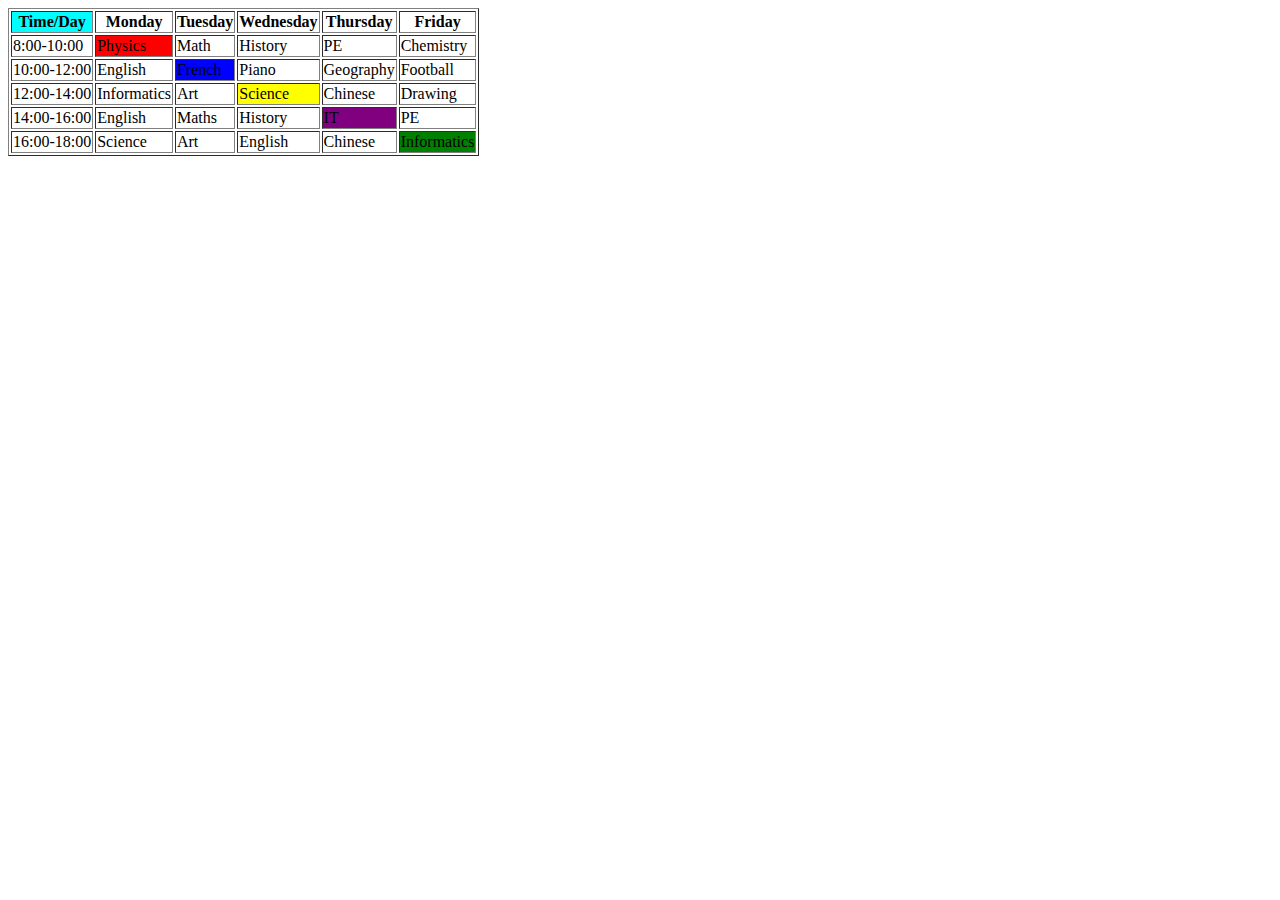
<file: index.html>
<!DOCTYPE html>
<html>
<head>
<title>Orari</title>
</head>

<body>
<table border="1">
    <tr>
        <th style="background-color: aqua;">Time/Day</th>
        <th>Monday</th>
        <th>Tuesday</th>
        <th>Wednesday</th>
        <th>Thursday</th>
        <th>Friday</th>
    </tr>
    <tr>
        <td>8:00-10:00</td>
        <td style="background-color:red;">Physics</td>
        <td>Math</td>
        <td>History</td>
        <td>PE</td>
        <td>Chemistry</td>
    </tr>
    <tr>
        <td>10:00-12:00</td>
        <td>English</td>
        <td style="background-color:blue;">French</td>
        <td>Piano</td>
        <td>Geography</td>
        <td>Football</td>
    </tr>
    <tr>
        <td>12:00-14:00</td>
        <td>Informatics</td>
        <td>Art</td>
        <td style="background-color: yellow;">Science</td>
        <td>Chinese</td>
        <td>Drawing</td>
    </tr>
    <tr>
        <td>14:00-16:00</td>
        <td>English</td>
        <td>Maths</td>
        <td>History</td>
        <td style="background-color:purple;">IT</td>
        <td>PE</td>
    </tr>
    <tr>
        <td>16:00-18:00</td>
        <td>Science</td>
        <td>Art</td>
        <td>English</td>
        <td>Chinese</td>
        <td style="background-color: green;;">Informatics</td>
    </tr>
</table>







</body>

</html>
</file>
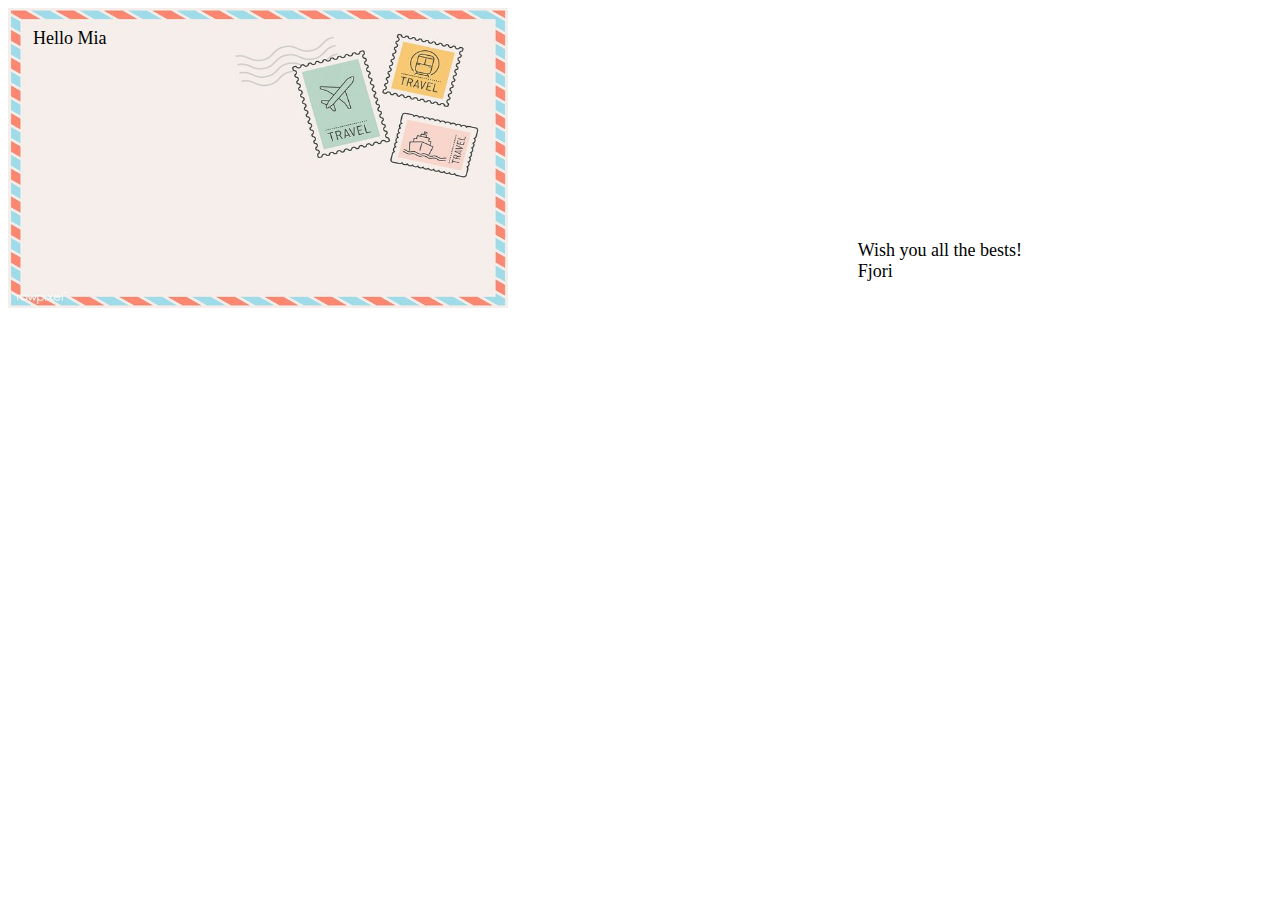
<file: index1.html>
<!DOCTYPE html>
<html>
<head>
    <title>PostCard</title>
    <link rel="stylesheet" href="./styles/style1.css">
</head>
<body>


<div class="relative-container">
  <img src="./assets/postcard.jpg" alt="PostCard" width="500" height="300">
  <div class="top-left">Hello Mia</div>
  <div class="bottom-right">Wish you all the bests! <br> Fjori </div>
</div>

</body>
</html>
</file>
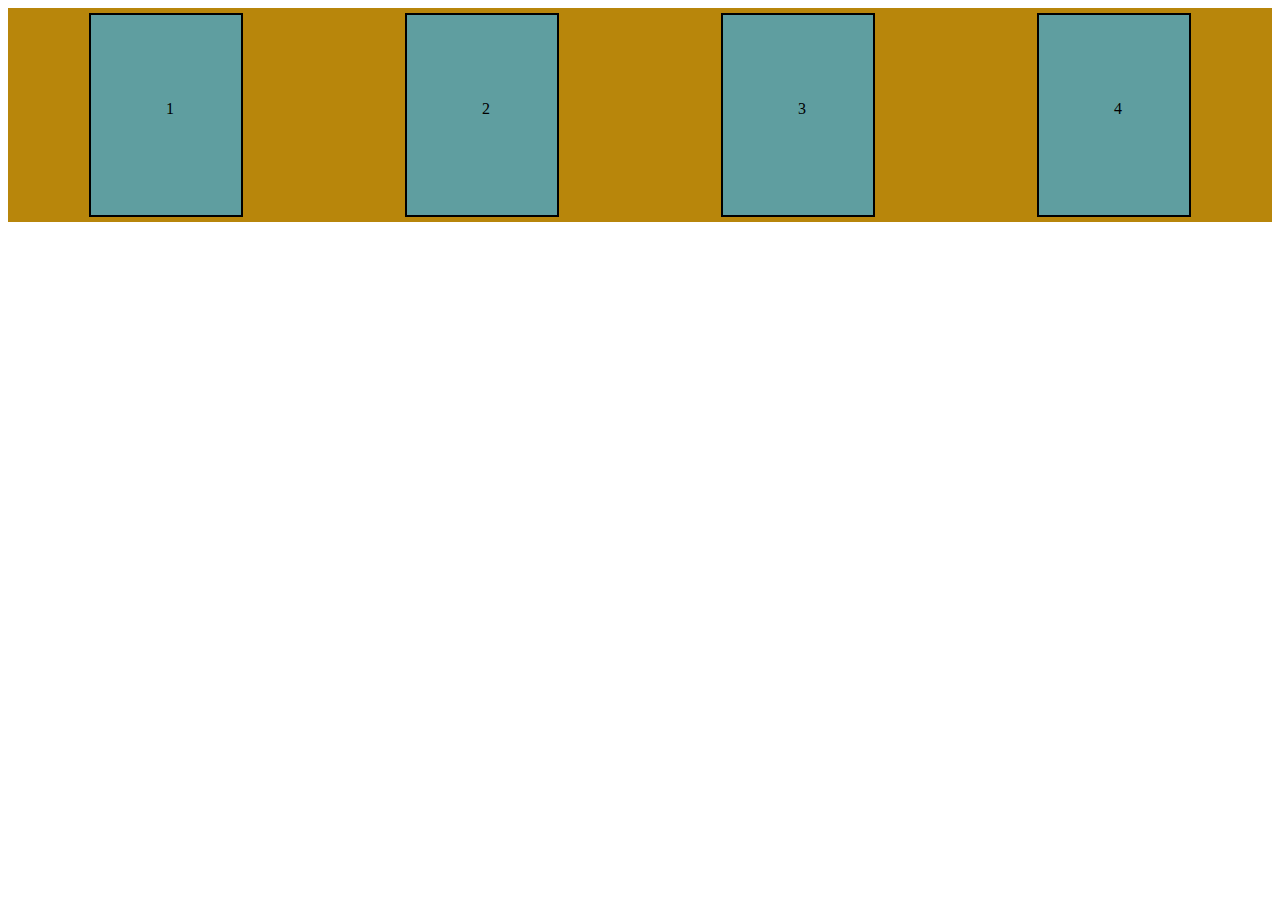
<file: index2.html>
<!DOCTYPE html>
<html>
<head>
<title>Flex</title>
</head>
<link rel="stylesheet" href="./styles/style2.css"> </link></head>
<body>

<div class = "container">

<div class= "div1 all-divs"> <div class="nr-orientation">1</div></div>
<div class= "div2 all-divs"> <div class="nr-orientation">2</div> </div>
<div class= "div3 all-divs"> <div class="nr-orientation">3</div> </div>
<div class= "div4 all-divs"> <div class="nr-orientation">4</div></div>

</div>
</body>

</html>
</file>
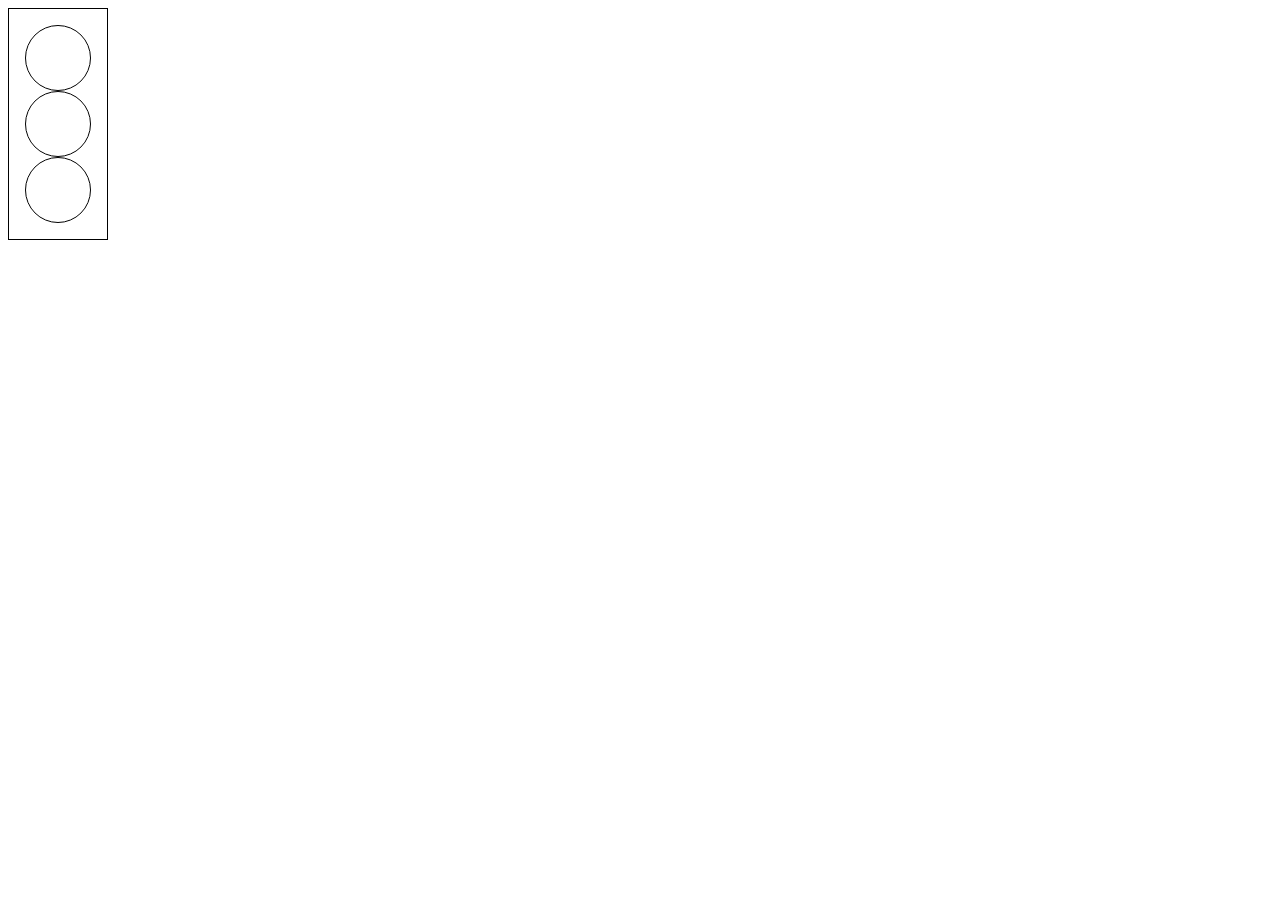
<file: index3.html>
<!DOCTYPE html>
<html>
<head>
<title>Semafor</title>
<link rel="stylesheet" href="./styles/style3.css">
<script src="./index3.js"></script>
</head>

<body>
        <div class="lights">
            <div class="light"></div>
            <div class="light"></div>
            <div class="light"></div>
        </div>
</body>
</html>
</file>
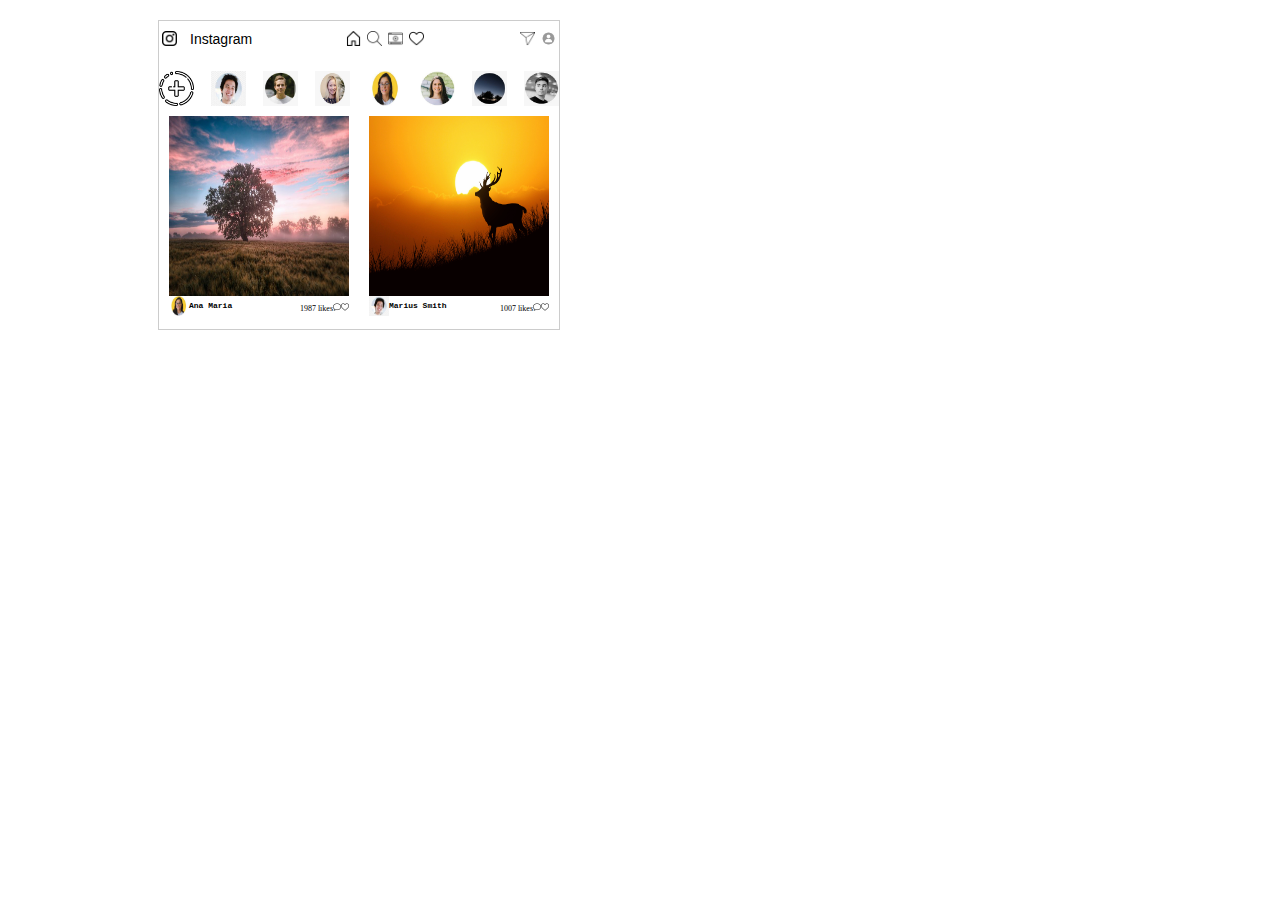
<file: instaFeed.html>
<!DOCTYPE html>
<html>
<head>
<title>Instagram Feed</title>
</head>
<link rel="stylesheet" href="./styles/instaFeedStyle.css"> </link></head>
<body>

    <div class="container">
		<div class = "header">
            <div class="header-left">
               
                <img src="./assets/instagram/icon.png" alt="Instagram Icon" width="15px" height="15px">
                <p>Instagram</p>
                
            </div>
            <div class="header-middle">
                <img src="./assets/instagram/home.png" alt="Home Icon" width="15px" height="15px">
                <img src="./assets/instagram/search.png" alt="Search Icon" width="15px" height="15px">
                <img src="./assets/instagram/igtv.png" alt="IGTV Icon" width="15px" height="15px">
                <img src="./assets/instagram/heart.png" alt="Heart Icon" width="15px" height="15px">
            </div>
            <div class="header-right">
                <img src="./assets/instagram/dm.png" alt="Dm Icon" width="15px" height="15px">
                <img src="./assets/instagram/avatar.jpg" alt="Avatar Icon" width="15px" height="15px">
            </div>
        </div>
        <div class="stories">
            <img src="./assets/instagram/story.png" alt="Story" width="35px" height="35px">
            <img src="./assets/instagram/story1.jfif" alt="Story1" width="35px" height="35px">
            <img src="./assets/instagram/story2.jfif" alt="Story2" width="35px" height="35px">
            <img src="./assets/instagram/story3.jfif" alt="Story3" width="35px" height="35px">
            <img src="./assets/instagram/story4.jfif" alt="story4" width="35px" height="35px">
            <img src="./assets/instagram/story5.jfif" alt="Story5" width="35px" height="35px">
            <img src="./assets/instagram/story6.jfif" alt="Story6" width="35px" height="35px">
            <img src="./assets/instagram/story7.jfif" alt="Story7" width="35px" height="35px">

        </div>
        <div class="posts">
            <div class="separate-post">
                <img src="./assets/instagram/post1.jpg" alt="Post1" width="180px" height="180px">
                <div class="post1">
                   <div class="post-left"> 
                    <img src="./assets/instagram/story4.jfif" alt="Profile Photo" width="20px" height="20px">
                    <h6>Ana Maria</h6>
                </div>
                    <div class="post-right"> 
                        <p>1987 likes</p>
                        <img src="./assets/instagram/comment.png" alt="Comment" width="8px" height="8px">
                        <img src="./assets/instagram/heart.png" alt="likes" width="8px" height="8px">
                    </div>
                </div>
                
            </div>
            <div class="separate-post">
                <img src="./assets/instagram/post2.jpg" alt="Post1" width="180px" height="180px">
                <div class="post1">
                   <div class="post-left"> 
                    <img src="./assets/instagram/story1.jfif" alt="Profile Photo" width="20px" height="20px">
                    <h6>Marius Smith</h6>
                </div>
                    <div class="post-right"> 
                        <p>1007 likes</p>
                        <img src="./assets/instagram/comment.png" alt="Comment" width="8px" height="8px">
                        <img src="./assets/instagram/heart.png" alt="likes" width="8px" height="8px">
                    </div>
                </div>
                
            </div>
            
        </div>
	</div>
	
</body>

</html>
</file>
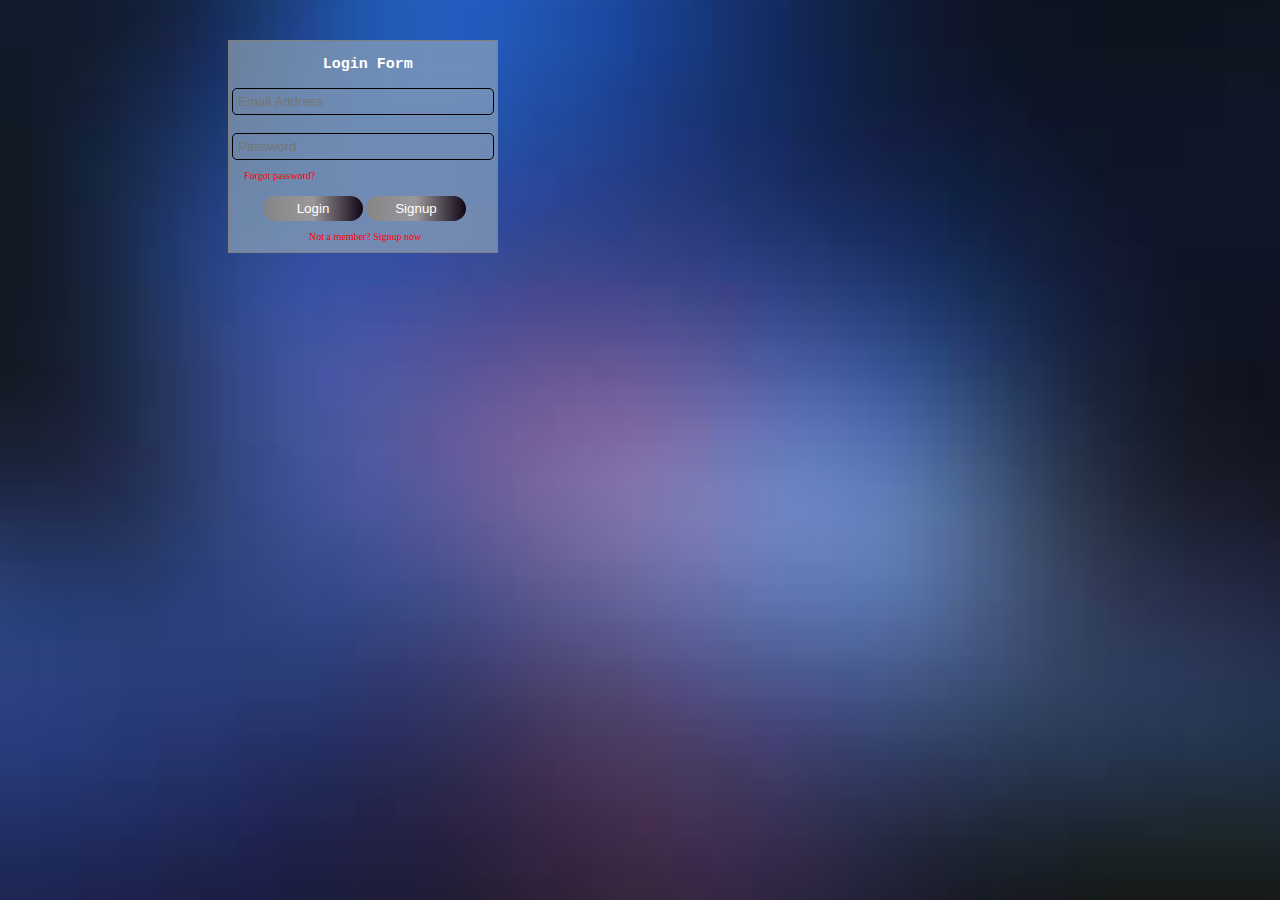
<file: login.html>
<!DOCTYPE html>
<html>
<head>
<title>Log in</title>
<link rel="stylesheet" href="./styles/loginStyle.css"> </link>

</head>
<body>
    <script src="./index.js"></script>
    <div class="container">
        <div class="login-container">
            <!-- Titulli i Formes-->
            <div>
                <h3>Login Form</h3>
            </div>
            <div class="input">
                <input type="text" placeholder="Email Address" id='email' name="email"> <br>
                <input type="password" placeholder="Password" id = 'password' name="password" value="">
            </div>
            <p style="color: red; font-size: 10px; margin-left: 15px;">Forgot password?</p>
            <div class="btn-group">
                <input class="btn" type="submit" name="LogIn" onclick="login()" value="Login">
                <input class="btn" type="submit" name="SignUn" onclick="singupLg()" value="Signup">
            </div>
            <p style="color: red; font-size: 10px; margin-left: 80px;">Not a member? Signup now</p>
        </div>
    </div>
    <p id="email-display"></p>
    <p id="password-display"></p>
    
</body>

</html>
</file>
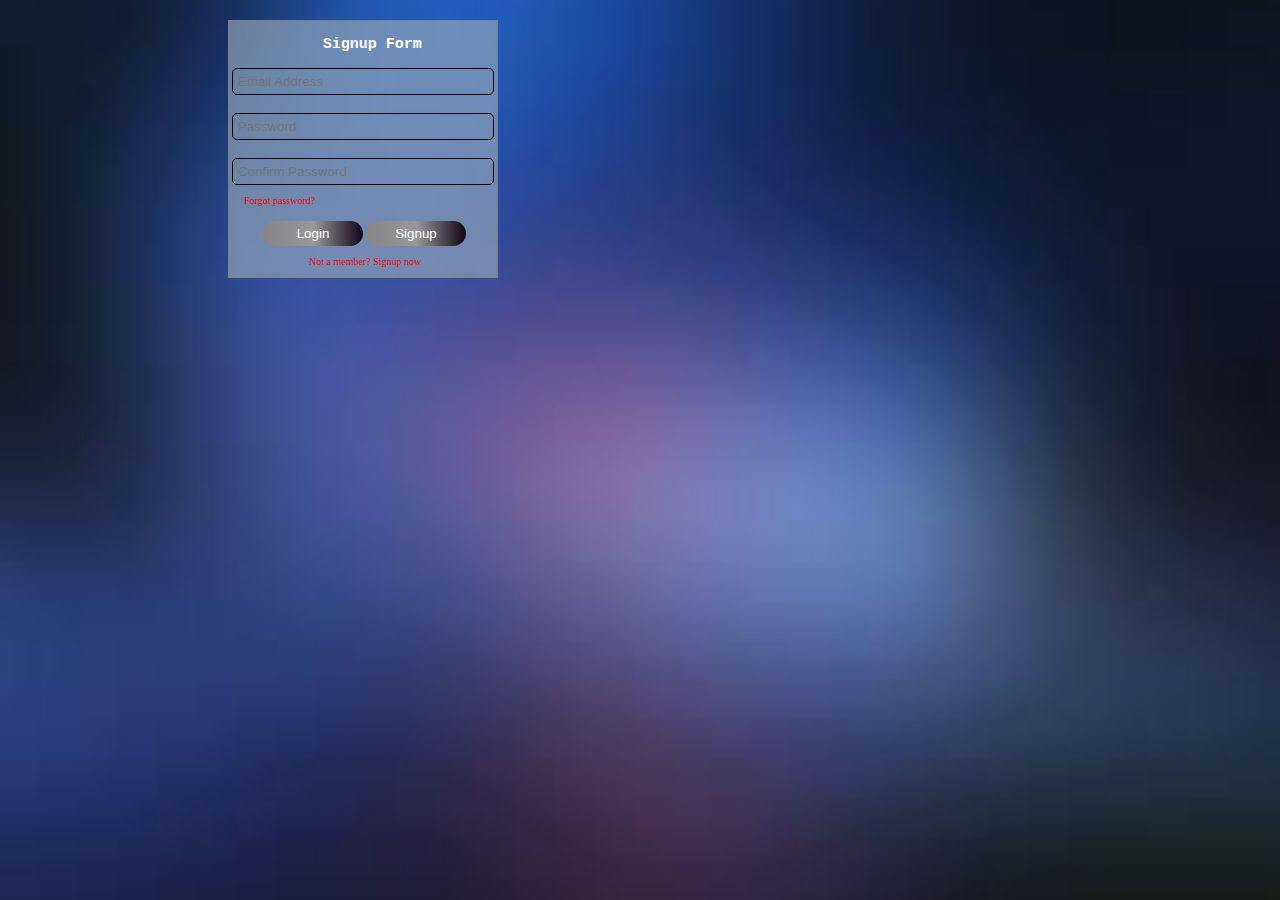
<file: signup.html>
<!DOCTYPE html>
<html>
<head>
<title>Sign Up</title>
<link rel="stylesheet" href="./styles/signupStyle.css"> </link>
</head>
<body>
    <script src="./index.js"></script>
    <div class="container">
        <div class="login-container">
            <!-- Titulli i Formes-->
            <div>
                <h3>Signup Form</h3>
            </div>
            <div class="input">
                <input type="text" placeholder="Email Address" name="email" id="email"> <br>
                <input type="password" placeholder="Password"  name="password" value="" id="password"> <br>
                <input type="password" placeholder="Confirm Password" name="confirmPassword" id="confirmPassword">
            </div>
            <p style="color: red; font-size: 10px; margin-left: 15px;">Forgot password?</p>
            <div class="btn-group">
                <input class="btn" type="submit" name="LogIn" onclick="loginSg()" value="Login">
                <input class="btn" type="submit" name="SignUn" onclick="signup()" value="Signup">
            </div>
            <p style="color: red; font-size: 10px; margin-left: 80px;">Not a member? Signup now</p>
        </div>
    </div>
    <div class="answers">
    <p id="email-display"></p>
    <p id="password-display"></p>
    <p id="confirmPassword-display"></p>
    </div>
</body>

</html>
</file>
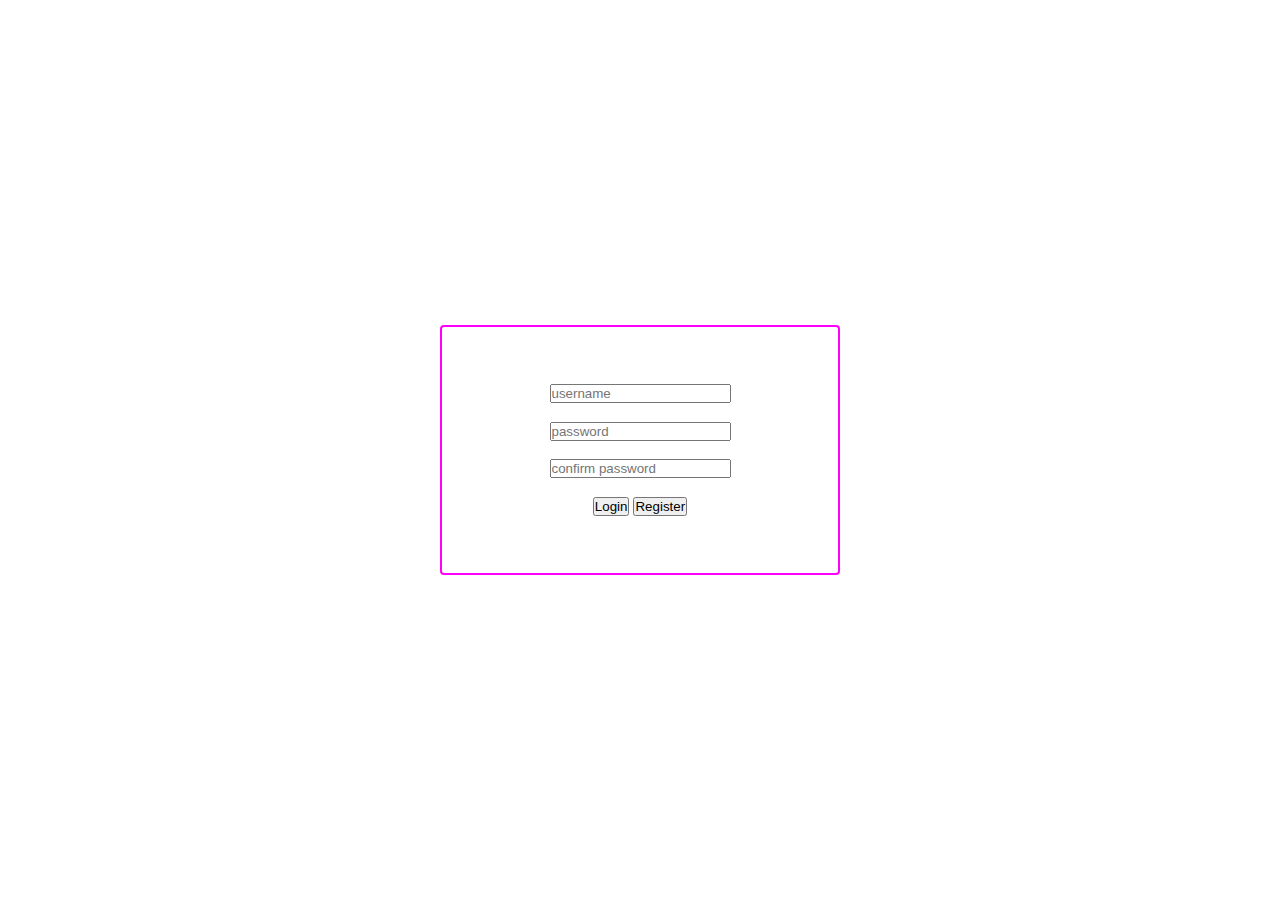
<file: listing/listing.html>
<!DOCTYPE html>
<html>
    <head>
        <link rel="stylesheet" href="./listing.css">
        <script defer src="components.js"> </script>
        <script defer src="listing.js"> </script>
    </head>
    <body>
        <div class="wrapper">
            <div class="form">
                <input type="text" placeholder="username"/>
                <input type="password" placeholder="password"/>
                <input type="password" placeholder="confirm password"/>

                <div class="actions">
                    <button onclick="login()">Login</button>
                    <button onclick="register()">Register</button>

                    <div> </div>
                </div>
            </div>
            <p class="message"></p>
        <div>
    </body>
</html>
</file>
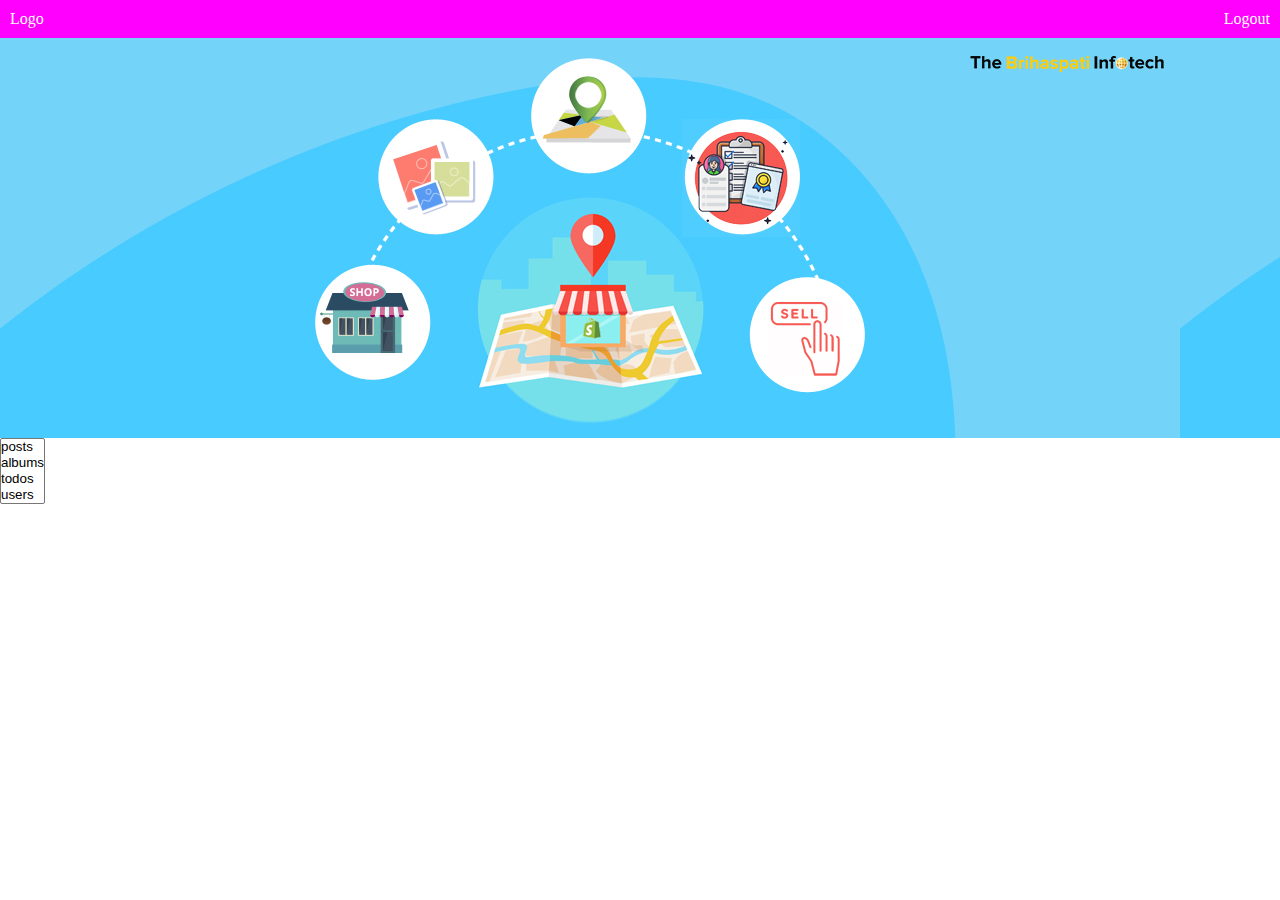
<file: listing/wireframe.html>
<!DOCTYPE html>
<html>
    <head>
        <link rel="stylesheet" href="./listing.css">
        <script defer src="components.js"> </script>
        <script defer src="listing.js"> </script>
    </head>
    <body>
     <!--  nav -->
     <div class="nav">
         <div>Logo</div>
         <div onclick="logout()">Logout</div>
     </div>
     <!--  end of nav-->
     <!-- hero -->
     <div class="hero">

     </div>
     <!-- end of hero -->
     <!-- select -->
     <select name="categories" multiple>
        <option value="posts">posts</option>
        <option value="albums">albums</option>
        <option value="todos">todos</option>
        <option value="users">users</option>
      </select>
     <!-- end of select -->
    </body>
</html>
</file>
<file: styles/style1.css>
.relative-container {
    position: relative;
  }
  
  .top-left {
    position: absolute;
    top: 20px;
    left: 25px;
    font-size: 18px;
  }
  
  .bottom-right {
    position: absolute;
    bottom: 30px;
    right: 250px;
    font-size: 18px;
  }
</file>
<file: styles/style2.css>
.container{
display: flex;
flex-wrap: wrap;
justify-content: space-around;
background-color: darkgoldenrod;
}

.all-divs {
border: 2px solid black;
background-color: cadetblue;
margin: 5px;
width: 150px;

}
.nr-orientation {
    position: relative;
    top: 85px;
    left: 75px;
}
.div1{
min-height: 200px;
}

.div2{
    min-height: 200px; 
}

.div3{
    min-height: 200px;
}

.div4{
    min-height: 200px; 
}
</file>
<file: styles/style3.css>
.lights {
    border: 1px solid black;
    padding: 1rem;
    display: flex;
    flex-direction: column;
    align-items: center;
    display: inline-block;
}

.light {
    border-radius: 50%;
    border: 1px solid black;
    width: 4rem;
    height: 4rem;
}
</file>
<file: styles/instaFeedStyle.css>
.container {
    display: flex;
    flex-wrap: wrap;
    flex-direction: column;
    width: 400px;
    margin-left: 150px;
    margin-top: 20px;
    border: 1px solid #ccc;
}


.header {
    display: flex;
    justify-content: space-between;
}
.header-left {
    display: inline-flex;
    justify-content: space-between;
    
   
}
.header-left p {
    margin-top: 10px;
    font-family:'Trebuchet MS', 'Lucida Sans Unicode', 'Lucida Grande', 'Lucida Sans', Arial, sans-serif;
	font-size: 14px;
    text-indent: 10px;
 
}
.header-middle {
    display: inline-flex;
    justify-content: space-between;
}
.header-right {
   
    display: inline-flex;
    justify-content: space-between;
}
.header img {
    margin: 10px 3px 10px 3px;
}

.stories{
    margin-top: 10px;
    display: flex;
    justify-content: space-between;
}

.posts {
    margin-top: 10px;
    display: flex;
    justify-content:space-around;
}
.separate-post {
    display: flex;
    flex-direction: column;
    
}
.post1 {
    display: flex; 
    justify-content: space-between;
}
.post1 h6 {
    margin-top: 5px;
    font-size: 8px;
    font-family: 'Courier New', Courier, monospace;
}
.post-left {
    display: inline-flex;
  
}
.post-right p {
    font-size: 8px;
}
.post-right  {
    display: inline-flex;
    align-items: baseline;
    align-content: space-between;
}
</file>
<file: styles/loginStyle.css>
html {
background: url('../assets/login/bg.jfif') no-repeat center center fixed;
background-size: cover;
height: 100%;
}
.container {
  width: 270px;
  margin-top: 40px;
  margin-left: 220px;
  background-color: rgba(143, 165, 185, 0.692);
  
}

.login-container {
    border: 1px solid gray;
}
.btn-group {
    display: flex;
    justify-content: center;
    
}
.login-container h3 {
    font-family: 'Courier New', Courier, monospace;
    font-size: 15px;
    margin-left: 35%;
    color: #fff;
    
}
.btn {
    border: none;
    text-align: center;
    padding: 5px;
    width: 100px;
    margin-left: 3px;
    margin-top: 5px;
    font-family: 'Trebuchet MS', 'Lucida Sans Unicode', 'Lucida Grande', 'Lucida Sans', Arial, sans-serif;
    border-radius: 30px;
    cursor: pointer;
    color: #fff;
    background-image: linear-gradient(to left, #110514,#3b373b79, #1813177c);
    }

    .input {
        display:flex;
        flex-direction: column;
        align-items: center;
        margin-top: 10px;
    }

    .input > input {
        border: none;
        border-radius: 5px;
        padding: 5px;
        width: 250px;
        background: none;
        border: 1px solid black;
        
    }
</file>
<file: styles/signupStyle.css>
html {
    background: url('../assets/login/bg.jfif') no-repeat center center fixed;
    background-size: cover;
    height: 100%;
    }
    .container {
      width: 270px;
      margin-top: 20px;
      margin-left: 220px;
      background-color: rgba(143, 165, 185, 0.692);
      
    }
    
    .login-container {
        border: 1px solid gray;
        
    }
    .btn-group {
        display: flex;
        justify-content: center;
        
    }
    .login-container h3 {
        font-family: 'Courier New', Courier, monospace;
        font-size: 15px;
        margin-left: 35%;
        color: #fff;
        
    }
    .btn {
        border: none;
        text-align: center;
        padding: 5px;
        width: 100px;
        margin-left: 3px;
        margin-top: 5px;
        font-family: 'Trebuchet MS', 'Lucida Sans Unicode', 'Lucida Grande', 'Lucida Sans', Arial, sans-serif;
        border-radius: 30px;
        cursor: pointer;
        color: #fff;
        background-image: linear-gradient(to left, #110514,#3b373b79, #1813177c);
        }
    
        .input {
            display:flex;
            flex-direction: column;
            align-items: center;
            margin-top: 10px;
        }
    
        .input > input {
            border: none;
            border-radius: 5px;
            padding: 5px;
            width: 250px;
            background: none;
            border: 1px solid black;
            
        }
      
        .answers > p {
            font-size: smaller;
            margin: 0;
        }
</file>
<file: listing/listing.css>
*, html {
     padding: 0;
     margin: 0;
 }



.wrapper {
    display: flex;
    flex-direction: column;
    justify-content: center;
    align-items: center;
    min-height: 100vh;
}


.form {
    display:flex;
    flex-direction: column;
    align-items: center;
    justify-content: space-around;
    height: 150px;
    border: 2px solid magenta;
    width: 300px;
    padding: 3rem;
    border-radius: 4px;
}


input:focus{
    outline: 1px solid rgba(255, 0, 255, 0.281);
}

.nav {
    display:flex;
    justify-content: space-between;
    background-color: hsl(300, 100%, 50%);
    color: white;
    padding: 10px;
    box-shadow: 0px 3px 11px -3px rgba(0,0,0,0.7);
    -webkit-box-shadow: 0px 3px 11px -3px rgba(0,0,0,0.7);
    -moz-box-shadow: 0px 3px 11px -3px rgba(0,0,0,0.7);
}

.hero {
    background-color:blue;
    width: 100%;
    height: 400px;
    background-image: url("./assets/Shopify-business-listing-app-development.jpg");
}
</file>
